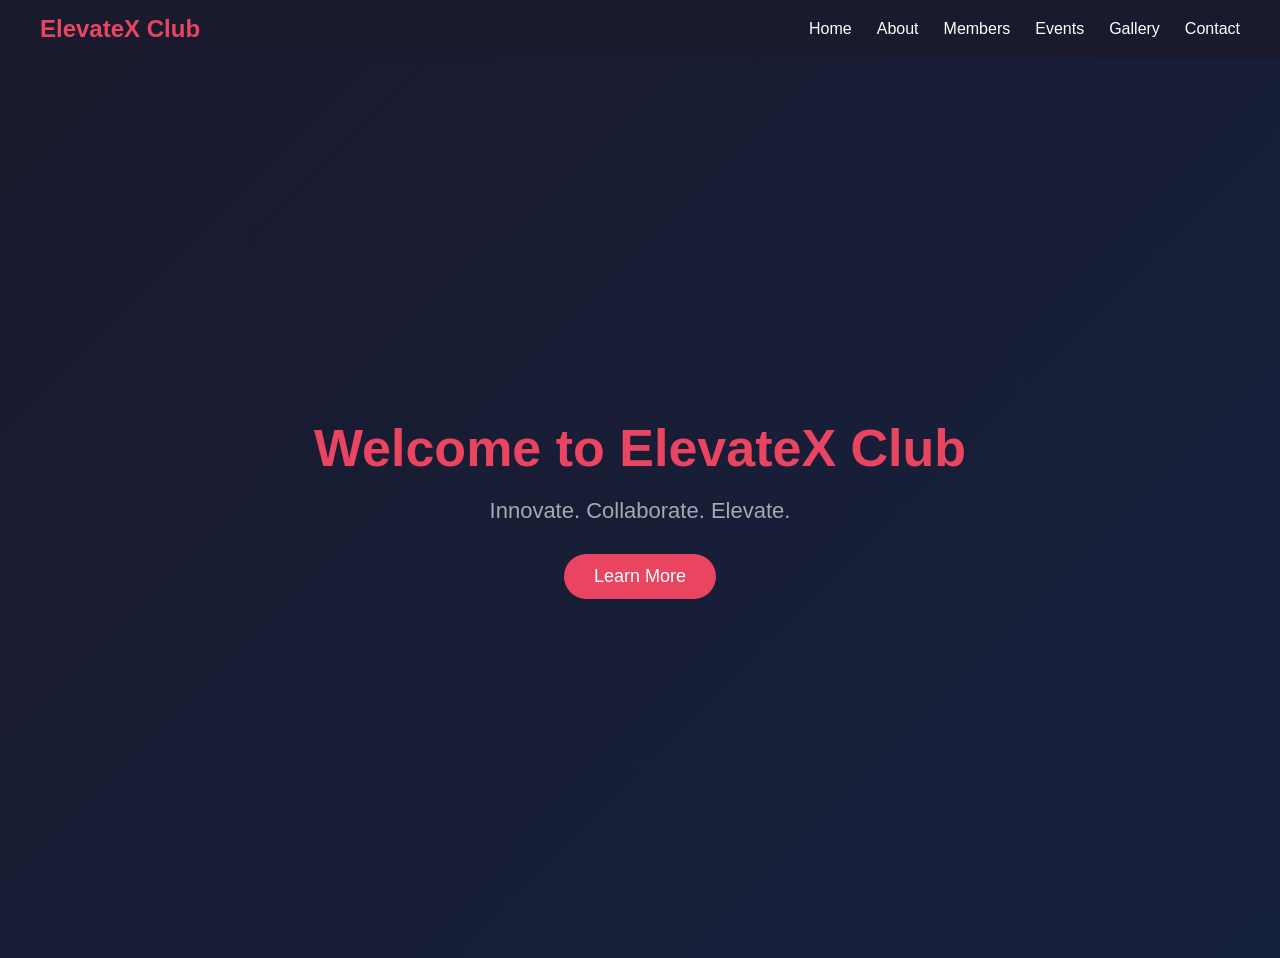
<file: frontend/index.html>
<!DOCTYPE html>
<html lang="en">
<head>
    <meta charset="UTF-8">
    <meta name="viewport" content="width=device-width, initial-scale=1.0">
    <title>ElevateX Club</title>
    <link rel="stylesheet" href="css/style.css">
</head>
<body>

    <!-- Navbar -->
    <nav>
        <div class="logo">ElevateX Club</div>
        <ul>
            <li><a href="index.html">Home</a></li>
            <li><a href="about.html">About</a></li>
            <li><a href="members.html">Members</a></li>
            <li><a href="events.html">Events</a></li>
            <li><a href="gallery.html">Gallery</a></li>
            <li><a href="contact.html">Contact</a></li>
        </ul>
    </nav>

    <!-- Hero Section -->
    <section class="hero">
        <h1>Welcome to ElevateX Club</h1>
        <p>Innovate. Collaborate. Elevate.</p>
        <a href="about.html" class="btn">Learn More</a>
    </section>

    <script src="js/script.js"></script>
</body>
</html>
</file>
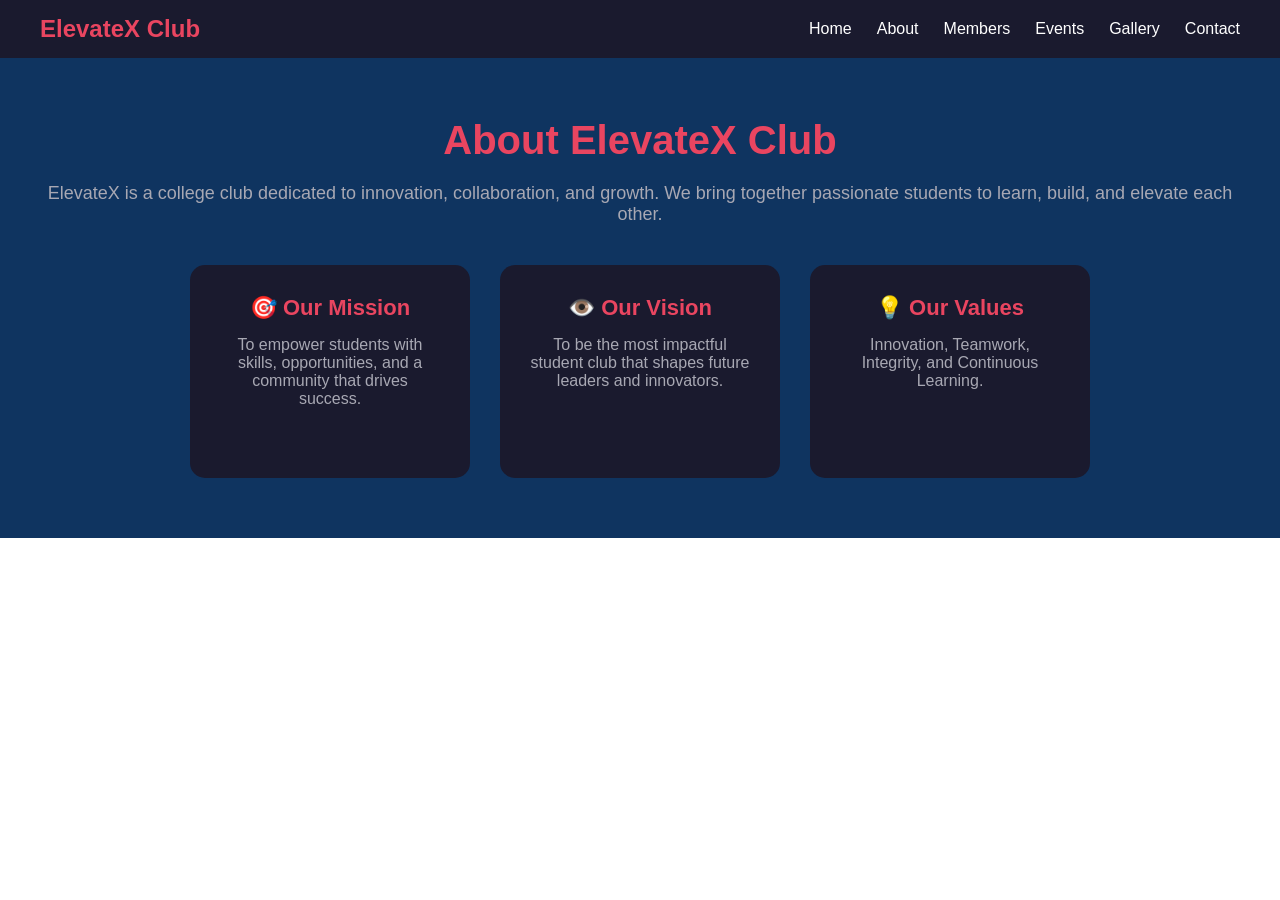
<file: frontend/about.html>
<!DOCTYPE html>
<html lang="en">
<head>
    <meta charset="UTF-8">
    <meta name="viewport" content="width=device-width, initial-scale=1.0">
    <title>About - ElevateX Club</title>
    <link rel="stylesheet" href="css/style.css">
</head>
<body>

    <!-- Navbar -->
    <nav>
        <div class="logo">ElevateX Club</div>
        <ul>
            <li><a href="index.html">Home</a></li>
            <li><a href="about.html">About</a></li>
            <li><a href="members.html">Members</a></li>
            <li><a href="events.html">Events</a></li>
            <li><a href="gallery.html">Gallery</a></li>
            <li><a href="contact.html">Contact</a></li>
        </ul>
    </nav>

    <!-- About Section -->
    <section class="about">
        <h2>About ElevateX Club</h2>
        <p>ElevateX is a college club dedicated to innovation, collaboration, and growth. We bring together passionate students to learn, build, and elevate each other.</p>

        <div class="about-cards">
            <div class="card">
                <h3>🎯 Our Mission</h3>
                <p>To empower students with skills, opportunities, and a community that drives success.</p>
            </div>
            <div class="card">
                <h3>👁️ Our Vision</h3>
                <p>To be the most impactful student club that shapes future leaders and innovators.</p>
            </div>
            <div class="card">
                <h3>💡 Our Values</h3>
                <p>Innovation, Teamwork, Integrity, and Continuous Learning.</p>
            </div>
        </div>
    </section>

    <script src="js/script.js"></script>
</body>
</html>
</file>
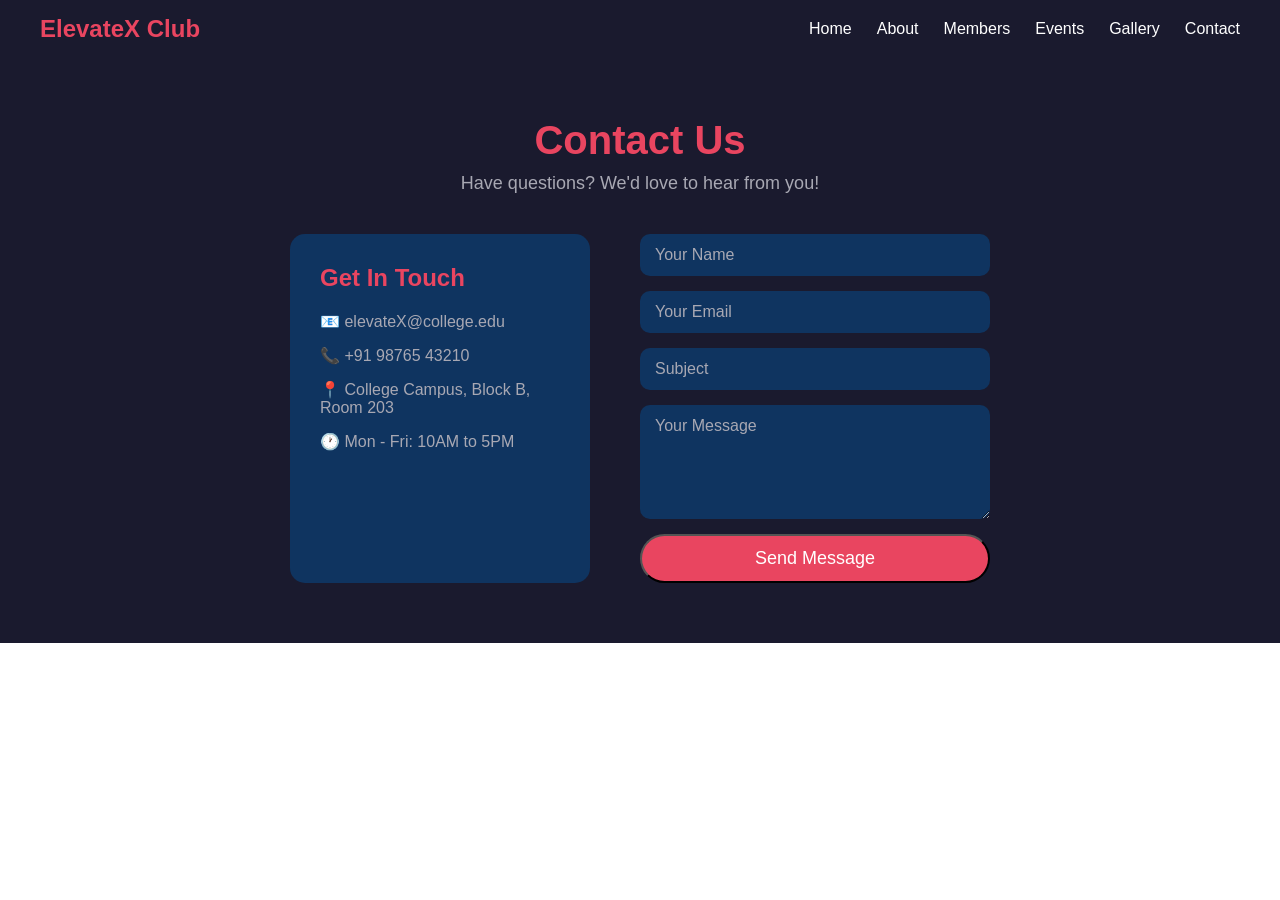
<file: frontend/contact.html>
<!DOCTYPE html>
<html lang="en">
<head>
    <meta charset="UTF-8">
    <meta name="viewport" content="width=device-width, initial-scale=1.0">
    <title>Contact - ElevateX Club</title>
    <link rel="stylesheet" href="css/style.css">
</head>
<body>

    <!-- Navbar -->
    <nav>
        <div class="logo">ElevateX Club</div>
        <ul>
            <li><a href="index.html">Home</a></li>
            <li><a href="about.html">About</a></li>
            <li><a href="members.html">Members</a></li>
            <li><a href="events.html">Events</a></li>
            <li><a href="gallery.html">Gallery</a></li>
            <li><a href="contact.html">Contact</a></li>
        </ul>
    </nav>

    <!-- Contact Section -->
    <section class="contact">
        <h2>Contact Us</h2>
        <p>Have questions? We'd love to hear from you!</p>

        <div class="contact-container">
            <div class="contact-info">
                <h3>Get In Touch</h3>
                <p>📧 elevateX@college.edu</p>
                <p>📞 +91 98765 43210</p>
                <p>📍 College Campus, Block B, Room 203</p>
                <p>🕐 Mon - Fri: 10AM to 5PM</p>
            </div>

            <div class="contact-form">
                <input type="text" placeholder="Your Name" id="name">
                <input type="email" placeholder="Your Email" id="email">
                <input type="text" placeholder="Subject" id="subject">
                <textarea placeholder="Your Message" id="message" rows="5"></textarea>
                <button class="btn" onclick="sendMessage()">Send Message</button>
            </div>
        </div>
    </section>

    <script src="js/script.js"></script>
</body>
</html>
</file>
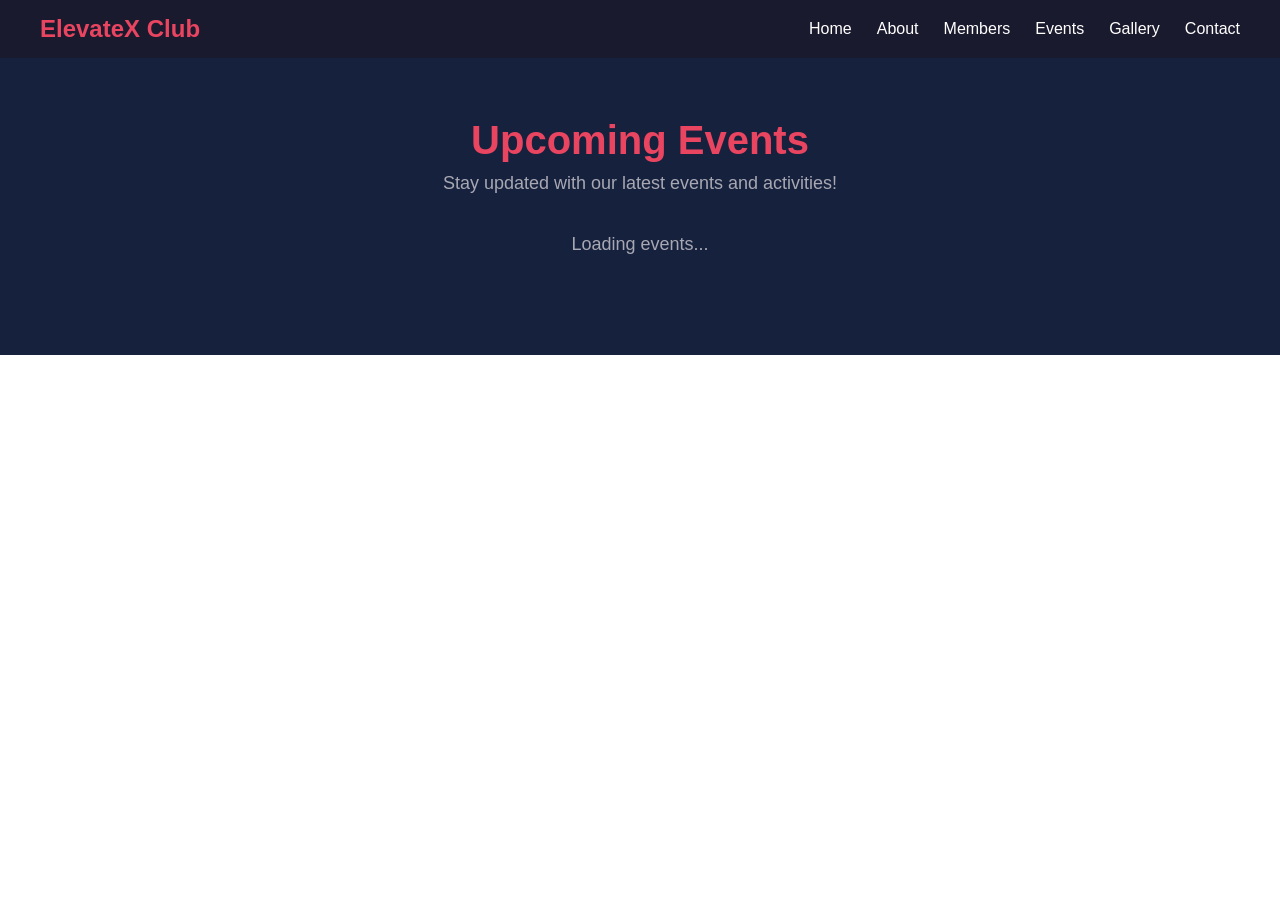
<file: frontend/events.html>
<!DOCTYPE html>
<html lang="en">
<head>
<meta charset="UTF-8">
<meta name="viewport" content="width=device-width, initial-scale=1.0">
<title>Events - ElevateX Club</title>
<link rel="stylesheet" href="css/style.css">
</head>
<body>
<!-- Navbar -->
<nav>
<div class="logo">ElevateX Club</div>
<ul>
<li><a href="index.html">Home</a></li>
<li><a href="about.html">About</a></li>
<li><a href="members.html">Members</a></li>
<li><a href="events.html">Events</a></li>
<li><a href="gallery.html">Gallery</a></li>
<li><a href="contact.html">Contact</a></li>
</ul>
</nav>

<!-- Events Section -->
<section class="events">
<h2>Upcoming Events</h2>
<p>Stay updated with our latest events and activities!</p>

<!-- Dynamic events from backend -->
<div class="events-grid" id="events-container">
    <p>Loading events...</p>
</div>
</section>

<script src="js/script.js"></script>
</body>
</html>
</file>
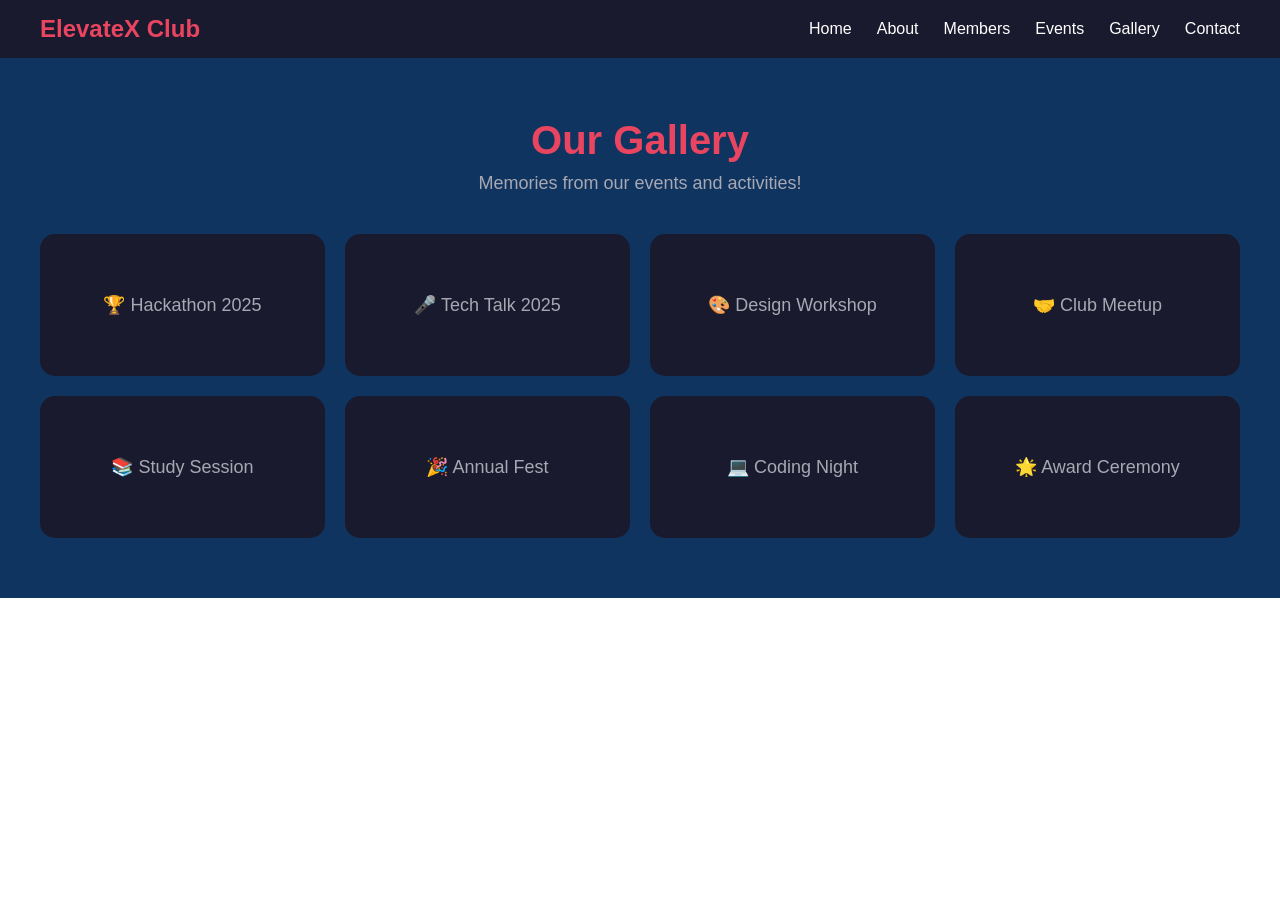
<file: frontend/gallery.html>
<!DOCTYPE html>
<html lang="en">
<head>
    <meta charset="UTF-8">
    <meta name="viewport" content="width=device-width, initial-scale=1.0">
    <title>Gallery - ElevateX Club</title>
    <link rel="stylesheet" href="css/style.css">
</head>
<body>

    <!-- Navbar -->
    <nav>
        <div class="logo">ElevateX Club</div>
        <ul>
            <li><a href="index.html">Home</a></li>
            <li><a href="about.html">About</a></li>
            <li><a href="members.html">Members</a></li>
            <li><a href="events.html">Events</a></li>
            <li><a href="gallery.html">Gallery</a></li>
            <li><a href="contact.html">Contact</a></li>
        </ul>
    </nav>

    <!-- Gallery Section -->
    <section class="gallery">
        <h2>Our Gallery</h2>
        <p>Memories from our events and activities!</p>

        <div class="gallery-grid">
            <div class="gallery-item">🏆 Hackathon 2025</div>
            <div class="gallery-item">🎤 Tech Talk 2025</div>
            <div class="gallery-item">🎨 Design Workshop</div>
            <div class="gallery-item">🤝 Club Meetup</div>
            <div class="gallery-item">📚 Study Session</div>
            <div class="gallery-item">🎉 Annual Fest</div>
            <div class="gallery-item">💻 Coding Night</div>
            <div class="gallery-item">🌟 Award Ceremony</div>
        </div>
    </section>

    <script src="js/script.js"></script>
</body>
</html>
</file>
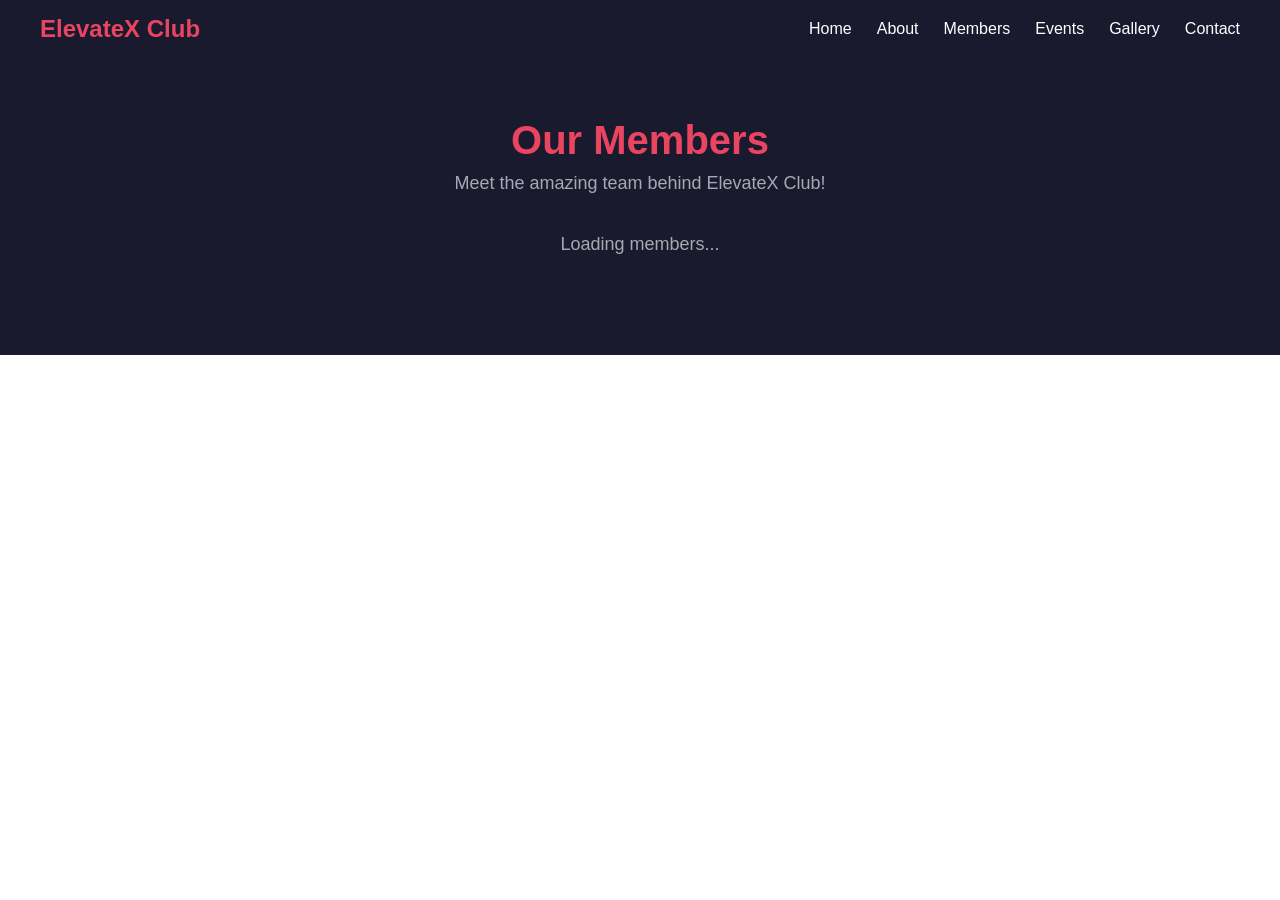
<file: frontend/members.html>
<!DOCTYPE html>
<html lang="en">
<head>
<meta charset="UTF-8">
<meta name="viewport" content="width=device-width, initial-scale=1.0">
<title>Members - ElevateX Club</title>
<link rel="stylesheet" href="css/style.css">
</head>
<body>
<!-- Navbar -->
<nav>
<div class="logo">ElevateX Club</div>
<ul>
<li><a href="index.html">Home</a></li>
<li><a href="about.html">About</a></li>
<li><a href="members.html">Members</a></li>
<li><a href="events.html">Events</a></li>
<li><a href="gallery.html">Gallery</a></li>
<li><a href="contact.html">Contact</a></li>
</ul>
</nav>

<!-- Members Section -->
<section class="members">
<h2>Our Members</h2>
<p>Meet the amazing team behind ElevateX Club!</p>

<!-- Dynamic members from backend -->
<div class="members-grid" id="members-container">
    <p>Loading members...</p>
</div>
</section>

<script src="js/script.js"></script>
</body>
</html>
</file>
<file: frontend/css/style.css>
* {
    margin: 0;
    padding: 0;
    box-sizing: border-box;
    font-family: 'Arial', sans-serif;
}

/* Navbar */
nav {
    display: flex;
    justify-content: space-between;
    align-items: center;
    background-color: #1a1a2e;
    padding: 15px 40px;
    position: sticky;
    top: 0;
    z-index: 100;
}

nav .logo {
    color: #e94560;
    font-size: 24px;
    font-weight: bold;
}

nav ul {
    list-style: none;
    display: flex;
    gap: 25px;
}

nav ul li a {
    color: #ffffff;
    text-decoration: none;
    font-size: 16px;
    transition: color 0.3s;
}

nav ul li a:hover {
    color: #e94560;
}

/* Hero Section */
.hero {
    background: linear-gradient(135deg, #1a1a2e, #16213e);
    color: white;
    height: 100vh;
    display: flex;
    flex-direction: column;
    justify-content: center;
    align-items: center;
    text-align: center;
    padding: 20px;
}

.hero h1 {
    font-size: 52px;
    margin-bottom: 20px;
    color: #e94560;
}

.hero p {
    font-size: 22px;
    margin-bottom: 30px;
    color: #a8a8b3;
}

.btn {
    background-color: #e94560;
    color: white;
    padding: 12px 30px;
    border-radius: 25px;
    text-decoration: none;
    font-size: 18px;
    transition: background 0.3s;
}

.btn:hover {
    background-color: #c73652;
}
/* About Section */
.about {
    padding: 60px 40px;
    background-color: #0f3460;
    color: white;
    text-align: center;
}

.about h2 {
    font-size: 40px;
    color: #e94560;
    margin-bottom: 20px;
}

.about p {
    font-size: 18px;
    color: #a8a8b3;
    margin-bottom: 40px;
}

.about-cards {
    display: flex;
    justify-content: center;
    gap: 30px;
    flex-wrap: wrap;
}

.card {
    background-color: #1a1a2e;
    padding: 30px;
    border-radius: 15px;
    width: 280px;
    transition: transform 0.3s;
}

.card:hover {
    transform: translateY(-10px);
}

.card h3 {
    font-size: 22px;
    color: #e94560;
    margin-bottom: 15px;
}

.card p {
    font-size: 16px;
    color: #a8a8b3;
}
/* Members Section */
.members {
    padding: 60px 40px;
    background-color: #1a1a2e;
    color: white;
    text-align: center;
}

.members h2 {
    font-size: 40px;
    color: #e94560;
    margin-bottom: 10px;
}

.members p {
    font-size: 18px;
    color: #a8a8b3;
    margin-bottom: 40px;
}

.members-grid {
    display: flex;
    flex-wrap: wrap;
    justify-content: center;
    gap: 30px;
}

.member-card {
    background-color: #0f3460;
    padding: 30px;
    border-radius: 15px;
    width: 200px;
    transition: transform 0.3s;
}

.member-card:hover {
    transform: translateY(-10px);
}

.member-avatar {
    font-size: 60px;
    margin-bottom: 15px;
}

.member-card h3 {
    font-size: 20px;
    color: #ffffff;
    margin-bottom: 8px;
}

.member-card p {
    font-size: 14px;
    color: #e94560;
}
/* Events Section */
.events {
    padding: 60px 40px;
    background-color: #16213e;
    color: white;
    text-align: center;
}

.events h2 {
    font-size: 40px;
    color: #e94560;
    margin-bottom: 10px;
}

.events p {
    font-size: 18px;
    color: #a8a8b3;
    margin-bottom: 40px;
}

.events-grid {
    display: flex;
    flex-wrap: wrap;
    justify-content: center;
    gap: 30px;
}

.event-card {
    background-color: #1a1a2e;
    padding: 30px;
    border-radius: 15px;
    width: 300px;
    transition: transform 0.3s;
    text-align: left;
}

.event-card:hover {
    transform: translateY(-10px);
}

.event-date {
    font-size: 14px;
    color: #e94560;
    margin-bottom: 10px;
    font-weight: bold;
}

.event-card h3 {
    font-size: 22px;
    color: #ffffff;
    margin-bottom: 10px;
}

.event-card p {
    font-size: 15px;
    color: #a8a8b3;
    margin-bottom: 20px;
}
/* Gallery Section */
.gallery {
    padding: 60px 40px;
    background-color: #0f3460;
    color: white;
    text-align: center;
}

.gallery h2 {
    font-size: 40px;
    color: #e94560;
    margin-bottom: 10px;
}

.gallery p {
    font-size: 18px;
    color: #a8a8b3;
    margin-bottom: 40px;
}

.gallery-grid {
    display: grid;
    grid-template-columns: repeat(4, 1fr);
    gap: 20px;
}

.gallery-item {
    background-color: #1a1a2e;
    padding: 60px 20px;
    border-radius: 15px;
    font-size: 18px;
    color: #a8a8b3;
    cursor: pointer;
    transition: transform 0.3s, background 0.3s;
}

.gallery-item:hover {
    transform: scale(1.05);
    background-color: #e94560;
    color: white;
}
/* Contact Section */
.contact {
    padding: 60px 40px;
    background-color: #1a1a2e;
    color: white;
    text-align: center;
}

.contact h2 {
    font-size: 40px;
    color: #e94560;
    margin-bottom: 10px;
}

.contact p {
    font-size: 18px;
    color: #a8a8b3;
    margin-bottom: 40px;
}

.contact-container {
    display: flex;
    justify-content: center;
    gap: 50px;
    flex-wrap: wrap;
    text-align: left;
}

.contact-info {
    background-color: #0f3460;
    padding: 30px;
    border-radius: 15px;
    width: 300px;
}

.contact-info h3 {
    font-size: 24px;
    color: #e94560;
    margin-bottom: 20px;
}

.contact-info p {
    font-size: 16px;
    color: #a8a8b3;
    margin-bottom: 15px;
}

.contact-form {
    display: flex;
    flex-direction: column;
    gap: 15px;
    width: 350px;
}

.contact-form input,
.contact-form textarea {
    padding: 12px 15px;
    border-radius: 10px;
    border: none;
    background-color: #0f3460;
    color: white;
    font-size: 16px;
    outline: none;
}

.contact-form input::placeholder,
.contact-form textarea::placeholder {
    color: #a8a8b3;
}
</file>
